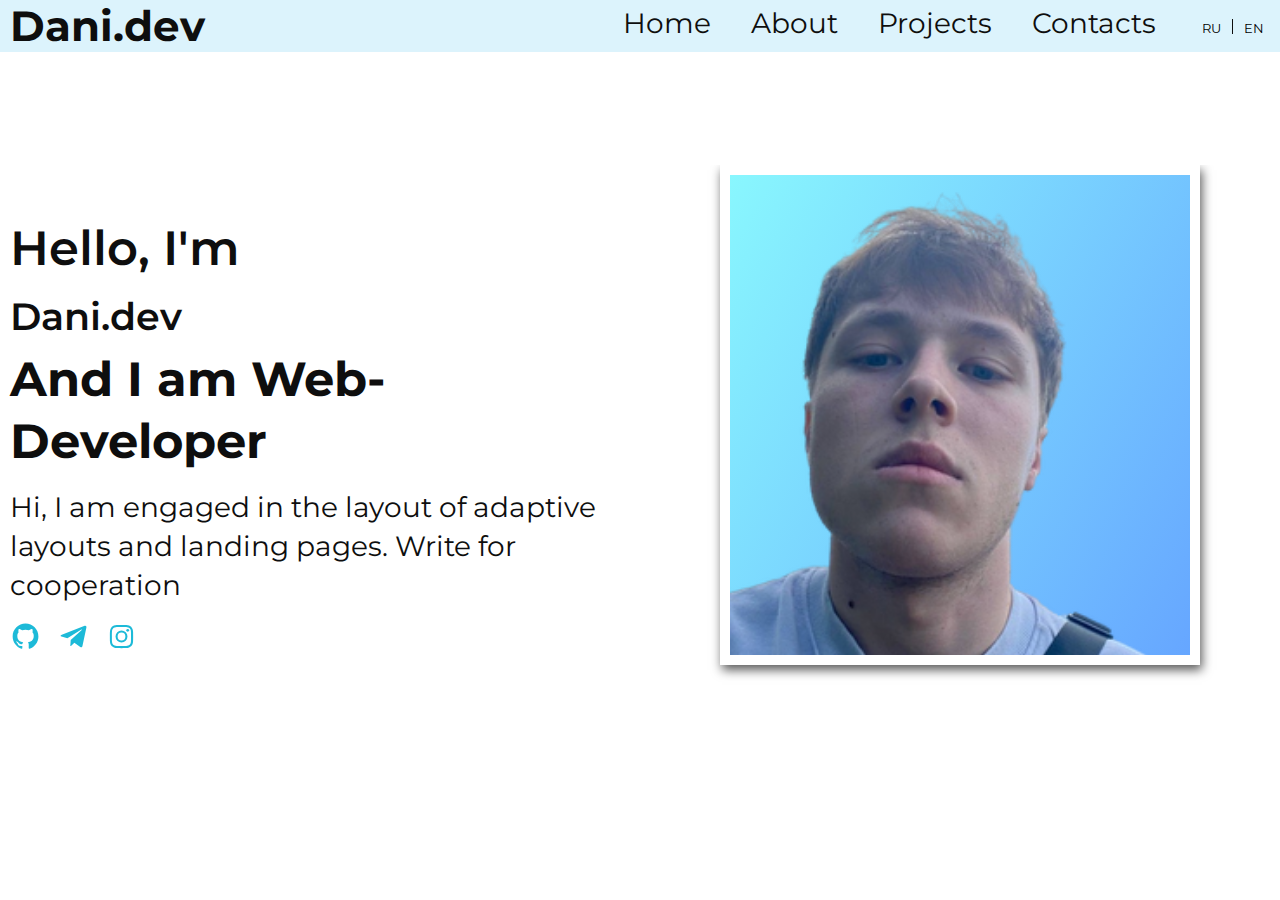
<file: index.html>
<!DOCTYPE html>
<html lang="en">

<head>
  <meta charset="UTF-8">
  <meta http-equiv="X-UA-Compatible" content="IE=edge">
  <meta name="viewport" content="width=device-width, initial-scale=1.0">
  <title>Dani.dev</title>
  <link rel="stylesheet" href="css/style.css">
  <link rel="preconnect" href="https://fonts.googleapis.com">
  <link rel="preconnect" href="https://fonts.gstatic.com" crossorigin>
  <link href="https://fonts.googleapis.com/css2?family=Montserrat:wght@300;400;500;600&display=swap" rel="stylesheet">
</head>

<body>
  <header class="header">
    <div class="container">
      <div class="header_top">
        <h2 class="hero_name">Dani.dev</h2>
        <nav class="menu">
        <ul class="menu_list">
          <a href="index.html">
            <li class="menu_list-item lang" key="home">Home</li>
          </a>
          <a href="index_2.html">
            <li class="menu_list-item lang" key="about">About</li>
          </a>
          <a href="index_3.html">
            <li class="menu_list-item lang" key="projects">Projects</li>
          </a>
          <a href="index_4.html">
            <li class="menu_list-item lang" key="contacts">Contacts</li>
          </a>
          <div class="lang_btn">
            <li class="menu_list-item-ru"><button id="ru" class="translate">RU</button></li>
            <span class="lang_border"></span>
            <li class="menu_list-item-en"><button id="en" class="translate">EN</button></li>
          </div>
        </ul>
      </nav>
      <div class="burger_menu">
        <span></span>
      </div>
      </div>
      <div class="menu_mobile">
        <ul class="menu_list">
          <a href="index.html">
            <li class="menu_list-item lang" key="home">Home</li>
          </a>
          <a href="index_2.html">
            <li class="menu_list-item lang" key="about">About</li>
          </a>
          <a href="index_3.html">
            <li class="menu_list-item lang" key="projects">Projects</li>
          </a>
          <a href="index_4.html">
            <li class="menu_list-item lang" key="contacts">Contacts</li>
          </a>
          <div class="lang_btn">
            <li class="menu_list-item-ru"><button id="ru" class="translate">RU</button></li>
            <span class="lang_border"></span>
            <li class="menu_list-item-en"><button id="en" class="translate">EN</button></li>
          </div>
        </ul>
      </div>
    </div>
  </header>
  <main class="main">
    <section class="hero">
      <div class="container">
        <div class="about_hero">
          <div class="hero_text">
            <h2 class="hero_title lang" key="title">Hello, I'm</h2>
            <h1 class="hero_pretitle lang" key="pretitle">Dani.dev</h1>
            <h2 class="hero_posttitle lang" key="posttitle">And I am Web-Developer</h2>
            <p class="about_hero-text lang" key="text">Hi, I am engaged in the layout of adaptive layouts and landing
              pages. Write for cooperation</p>
            <div class="links">
              <a href="https://github.com/Daniil-t-one" target="_blank"><img class="link_img"
                  src="images/bxl-github.svg" alt=""></a>
              <a href="https://t.me/grffthmntlty" target="_blank"><img class="link_img" src="images/bxl-telegram.svg"
                  alt=""></a>
              <a href="https://instagram.com/yunganiil" target="_blank"><img class="link_img"
                  src="images/bxl-instagram.svg" alt=""></a>
            </div>
          </div>
          <div class="hero_img-box">
            <img class="hero_img" src="images/hero.png" alt="">
          </div>
        </div>
      </div>
    </section>
  </main>



  <script src="js/jquery-3.7.1.js"></script>
  <script src="js/main.js"></script>
</body>

</html>
</file>
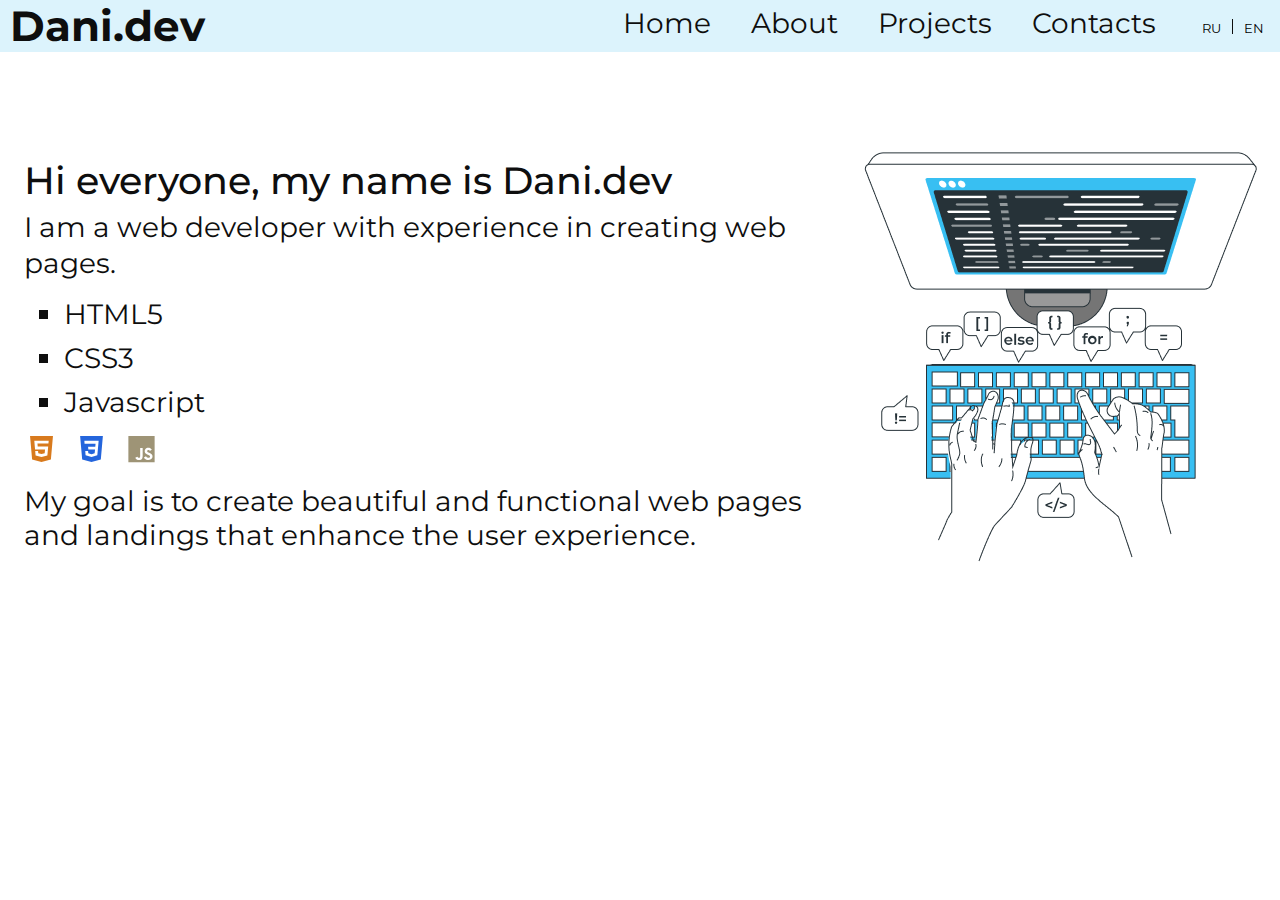
<file: index_2.html>
<!DOCTYPE html>
<html lang="en">

<head>
  <meta charset="UTF-8">
  <meta http-equiv="X-UA-Compatible" content="IE=edge">
  <meta name="viewport" content="width=device-width, initial-scale=1.0">
  <title>Dani.dev</title>
  <link rel="stylesheet" href="css/style.css">
  <link rel="preconnect" href="https://fonts.googleapis.com">
  <link rel="preconnect" href="https://fonts.gstatic.com" crossorigin>
  <link href="https://fonts.googleapis.com/css2?family=Montserrat:wght@300;400;500;600&display=swap" rel="stylesheet">
</head>

<body>
  <header class="header">
    <div class="container">
      <div class="header_top">
        <h2 class="hero_name">Dani.dev</h2>
        <nav class="menu">
          <ul class="menu_list">
            <a href="index.html">
              <li class="menu_list-item lang" key="home">Home</li>
            </a>
            <a href="index_2.html">
              <li class="menu_list-item lang" key="about">About</li>
            </a>
            <a href="index_3.html">
              <li class="menu_list-item lang" key="projects">Projects</li>
            </a>
            <a href="index_4.html">
              <li class="menu_list-item lang" key="contacts">Contacts</li>
            </a>
            <div class="lang_btn">
              <li class="menu_list-item-ru"><button id="ru" class="translate">RU</button></li>
              <span class="lang_border"></span>
              <li class="menu_list-item-en"><button id="en" class="translate">EN</button></li>
            </div>
          </ul>
        </nav>
        <div class="burger_menu">
          <span></span>
        </div>
        <div class="menu_mobile">
          <ul class="menu_list">
            <a href="index.html">
              <li class="menu_list-item lang" key="home">Home</li>
            </a>
            <a href="index_2.html">
              <li class="menu_list-item lang" key="about">About</li>
            </a>
            <a href="index_3.html">
              <li class="menu_list-item lang" key="projects">Projects</li>
            </a>
            <a href="index_4.html">
              <li class="menu_list-item lang" key="contacts">Contacts</li>
            </a>
            <div class="lang_btn">
              <li class="menu_list-item-ru"><button id="ru" class="translate">RU</button></li>
              <span class="lang_border"></span>
              <li class="menu_list-item-en"><button id="en" class="translate">EN</button></li>
            </div>
          </ul>
        </div>
      </div>
    </div>
  </header>
  <div class="container">
  <div class="about_me">
    <div class="about_me-text">
      <p class="about_me-title lang" key="aboutTitle">Hi everyone, my name is Dani.dev</p>
      <p class="about_me-posttitle lang" key="aboutPosttitle">I am a web developer with experience in creating web pages.</p>
      <ul>
        <li>HTML5</li>
        <li>CSS3</li>
        <li>Javascript</li>
      </ul>
      <div class="skills_img">
        <img src="images/bxl-html5.svg" alt="" width="35px" height="40px">
        <img src="images/bxl-css3.svg" alt="" width="35px" height="40px">
        <img src="images/bxl-javascript.svg" alt="" width="35px" height="40px">
      </div>
      <p class="about_me-target lang" key="target">My goal is to create beautiful and functional web pages and landings that enhance the user experience.</p>
    </div>
    <div class="about_me-img">
      <img src="images/code.png" alt="">
    </div>
  </div>
  </div>

  <script src="js/jquery-3.7.1.js"></script>
  <script src="js/main.js"></script>
  </body>
  
  </html>
</file>
<file: css/style.css>
html {
  box-sizing: border-box;
}

*,
*::before,
*::after {
  box-sizing: inherit;
}

body {
  padding: 0;
  margin: 0;
  font-family: 'Montserrat', sans-serif;
  font-size: 28px;
  font-weight: 400px;
  color: #0E0E0E;
  overflow-x: hidden;
}

h1,
h2,
h3 {
  margin: 0;
  padding: 0;
  color: #0E0E0E;
}

a {
  color: inherit;
  text-decoration: none;
}

p {
  margin: 0;
}

ul {
  margin: 0;
}

li {
  list-style-type: none;
}

.container {
  max-width: 1740px;
  margin: 0 auto;
  padding: 0 10px;
  overflow-x: hidden;
}

.header {
  background-color: rgba(29, 178, 237, 0.157);
}

.header_top {
  display: flex;
  justify-content: space-between;
}

.menu {
  display: flex;
  justify-content: space-between;
  align-items: center;
}

.open {
  display: flex !important;
}

.menu_mobile {
  display: none;
  position: fixed;
  height: 100%;
  width: 100%;
  top: 0;
  bottom: 0;
  right: 0;
  left: 0;
  z-index: 50;
  overflow-y: auto;
  background: rgba(220, 243, 252, 0.90);
  text-align: center;
  flex-direction: column;
  justify-content: center;
}

.menu_mobile ul{
  display: flex;
  flex-direction: column;
  gap: 30px;
  align-items: center;
  justify-content: center;
  margin: 0;
  padding: 0;
}


.menu_list {
  display: flex;
  gap: 40px;
}

.burger_menu {
  display: none;
  position: relative;
  z-index: 51;
  align-items: center;
  justify-content: flex-end;
  width: 30px;
  height: 18px;
  margin: auto 0;
}

.burger_menu span {
  height: 2px;
  width: 80%;
  transform: scale(1);
  background-color: #0E0E0E;
}

.burger_menu::before,
.burger_menu::after {
  content: '';
  position: absolute;
  height: 2px;
  width: 100%;
  background-color: #0E0E0E;
  transition: all 0.3s ease 0s;
}

.burger_menu::before {
  top: 0;
}

.burger_menu::after {
  bottom: 0;
}

.burger_menu.active span {
  transform: scale(0);
  color: #fff;
}

.burger_menu.active:before {
  top: 50%;
  transform: rotate(-45deg) translate(0, -50%);
  color: #fff;
}

.burger_menu.active:after {
  bottom: 50%;
  transform: rotate(45deg) translate(0, 50%);
  color: #fff;
}


.lang_btn {
  display: flex;
  gap: 5px;
  align-items: center;
  justify-content: center;
}

.translate {
  background: transparent;
  border: none;
  font-family: 'Montserrat', sans-serif;
  font-weight: 400;
  font-size: 24;
  cursor: pointer;
  margin-bottom: 10px;
}

.lang_border {
  width: 1px;
  height: 15px;
  background-color: #0E0E0E;
  position: relative;
}


.hero {
  min-height: 85vh;
  display: flex;
  justify-content: space-between;
  align-items: center;
}

.about_hero {
  display: grid;
  grid-template-columns: repeat(auto-fit, minmax(290px, 1fr));
  grid-gap: 20px;
  height: 60vh;
}

.hero_text {
  display: flex;
  flex-direction: column;
  justify-content: center;
}

.hero_img-box {
  max-width: 480px;
  justify-self: center;
  overflow: hidden;
  border: 10px solid #fff;
  box-shadow: 2px 5px 10px rgba(0, 0, 0, 0.65);
  background-image: linear-gradient(120deg, #89f7fe 0%, #66a6ff 100%);
  animation: ava-animate 7s infinite alternate;
  height: 500px;
}

.hero_img {
  width: 520px;
  animation: ava-bg 3s infinite alternate;
}

@keyframes ava-animate {
  0% {
    border-radius: 37% 63% 37% 63% / 58% 48% 52% 42%;
  }

  20% {
    border-radius: 20% 80% 28% 72% / 40% 55% 45% 60%;
  }

  40% {
    border-radius: 35% 65% 55% 45% / 71% 26% 74% 29%;
  }

  60% {
    border-radius: 17% 83% 43% 57% / 37% 56% 44% 63%;
  }

  80% {
    border-radius: 70% 30% 24% 76% / 77% 39% 61% 23%;
  }

  100% {
    border-radius: 20% 80% 65% 35% / 39% 39% 61% 61%;
  }
}

@keyframes ava-bg {
  from {
    backdrop-filter: hue-rotate(0);
  }

  to {
    backdrop-filter: hue-rotate(90deg);
  }
}


.hero_title {
  font-weight: 600;
  font-size: 48px;
  line-height: 160%;
}

.hero_pretitle {
  font-weight: 600;
  font-size: 38px;
  line-height: 160%;
}

.hero_posttitle {
  font-size: 48px;
  line-height: 130%;
}

.about_hero-text {
  margin-top: 15px;
  line-height: 140%;
  margin-bottom: 15px;
}

.link_img {
  width: 5%;
  margin-right: 10px;
}

.about_me {
  display: flex;
  margin-top: 100px;
  justify-content: center;
  gap: 40px;
  flex-wrap: wrap;
}

.about_me-text {
  max-width: 800px;
}

.about_me-title {
  font-weight: 500;
  font-size: 38px;
  line-height: 1.5;
}

.about_me-posttitle {
  line-height: 1.3;
  margin-bottom: 15px;
}

.about_me-text li {
  list-style: square;
  margin-bottom: 10px;
}

.skills_img {
  display: flex;
  gap: 15px;
  margin-bottom: 15px;
}

.projects {
  margin-top: 100px;
  display: flex;
  flex-direction: column;
  text-align: center;
}

.projects_list {
  display: flex;
  justify-content: center;
  gap: 45px;
  margin-top: 50px;
  flex-wrap: wrap;
}

.project_card {
  width: 400px;
  height: 250px;
  border: 1px solid #0E0E0E;
  border-radius: 5%;
  margin-bottom: 30px;
}

.project_item {
  display: flex;
  flex-direction: column;
  align-items: center;
  justify-content: center;
}

.project_item a {
  cursor: pointer;
}

.project_btn {
  padding: 20px 45px;
  background-color: #0E0E0E;
  color: #fff;
  font-family: 'Montserrat', sans-serif;
  font-weight: 400;
  font-size: 24;
  text-align: center;
  cursor: pointer;
}

.project1 {
  background-image: url(../images/project1.png);
  background-size: cover;
  background-position: center;
  display: inline-block;
}

.project2 {
  background-image: url(../images/project2.png);
  background-size: cover;
  background-position: center;
  display: inline-block;
}

.project3 {
  background-image: url(../images/project3.png);
  background-size: cover;
  background-position: center;
  display: inline-block;
}

.contacts {
  display: flex;
  height: 80vh;
  align-items: center;
  justify-content: center;
}

.icons {
  display: inline-flex;
  overflow-y: hidden;
  padding: 100px;
}

.icons a {
  margin: 0 35px;
  text-decoration: none;
  display: flex;
  position: relative;
}

.layer {
  width: 100px;
  height: 100px;
  transition: transform 0.3s;
}

.icons span {
  position: absolute;
  top: 0;
  left: 0;
  height: 100%;
  width: 100%;
  border: 1px solid #0E0E0E;
  border-radius: 5px;
  transition: all 0.3s;
}

.fa-brands {
  padding-top: 30px;
  font-size: 35px;
  line-height: 55px;
  text-align: center;
}

.fa-github {
  display: flex;
  font-size: 35px;
  line-height: 55px;
  justify-content: center;
  align-items: center;
}

.text {
  position: absolute;
  left: 50%;
  bottom: -5px;
  font-weight: 500;
  transform: translateX(-50%);
  transition:
    bottom 0.3s ease,
    opacity 0.3s ease;
}

a:nth-child(1) span,
a:nth-child(1) .text {
  color: #0E0E0E;
  border-color: #0E0E0E;
}

a:nth-child(2) span,
a:nth-child(2) .text {
  color: #66a6ff;
  border-color: #66a6ff;
}

a:nth-child(3) span,
a:nth-child(3) .text {
  color: #E1306C;
  border-color: #E1306C;
}

a:hover .layer {
  transform: rotate(-35deg) skew(20deg);

}

a:hover span:nth-child(1) {
  opacity: 0.2;
}

a:hover span:nth-child(2) {
  opacity: 0.4;
  transform: translate(5px, -5px);
}

a:hover span:nth-child(3) {
  opacity: 0.6;
  transform: translate(10px, -10px);
}

a:hover span:nth-child(4) {
  opacity: 0.8;
  transform: translate(15px, -15px);
}

a:hover span:nth-child(5) {
  opacity: 1;
  transform: translate(20px, -20px);
}

a:hover:nth-child(1) span {
  box-shadow: -1px 1px 3px #0E0E0E;
}

a:hover:nth-child(2) span {
  box-shadow: -1px 1px 3px #66a6ff;
}

a:hover:nth-child(3) span {
  box-shadow: -1px 1px 3px #E1306C;
}

.text {
  opacity: 0;
}

a:hover .text {
  bottom: -35px;
  opacity: 1;
}



@media(max-width:1000px) {
  .burger_menu {
    display: flex;
  }

  .menu {
    display: none;
  }
}

@media(max-width:890px){
  .about_hero{
    margin-top: 60px;
    display: flex;
    flex-direction: column-reverse;
    height: 100vh;
    justify-content: center;
    align-items: center;
    text-align: center;
  }
  .about_me{
    margin-top: 60px;
  }
}

@media(max-width:700px){
  .icons{
    display: flex;
    flex-direction: column;
    gap: 50px;
  }
}

@media(max-width:600px){
  .about_hero{
    display: grid;
  }
  .hero_img-box{
    grid-row: 1;
    width: 80%;
  }
}

@media(max-width:480px){
  .hero_img-box{
  height: 385px;
  }
  .hero_img{
    width: 370px;
  }
}
</file>
